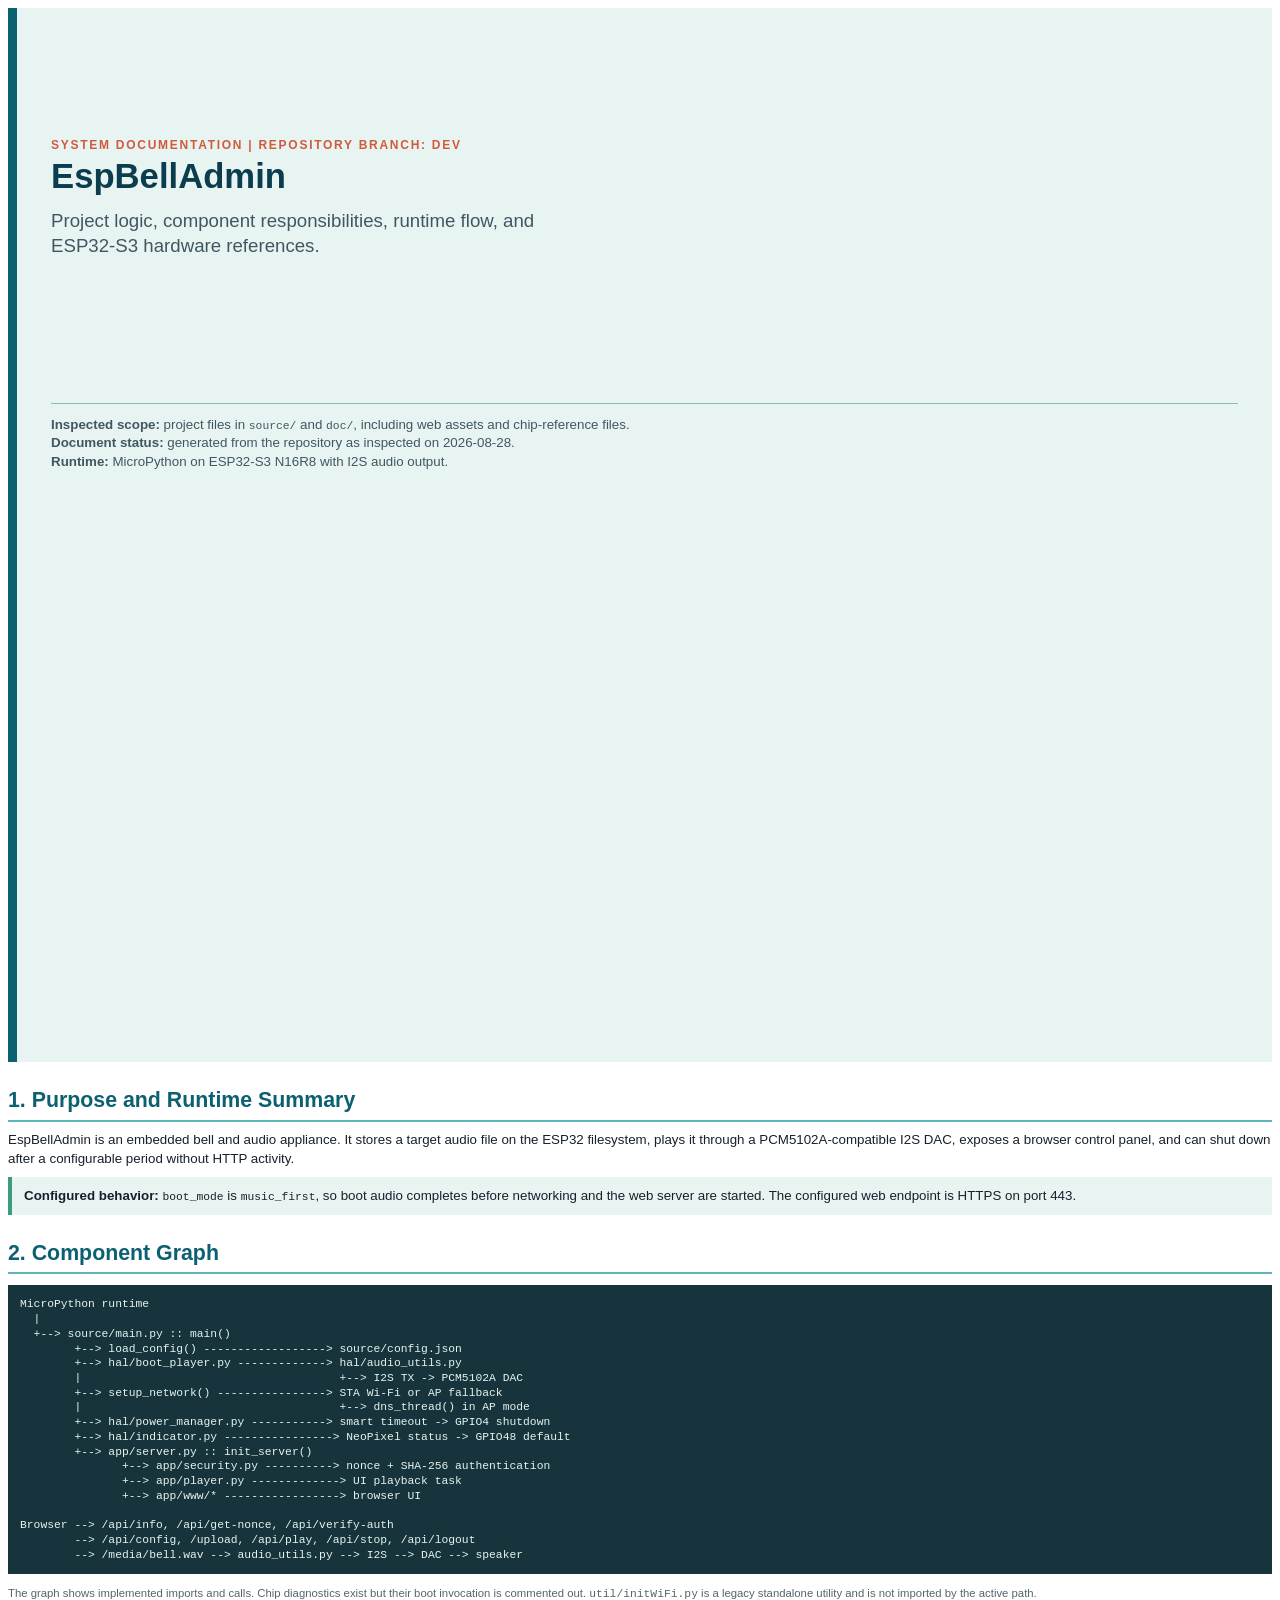
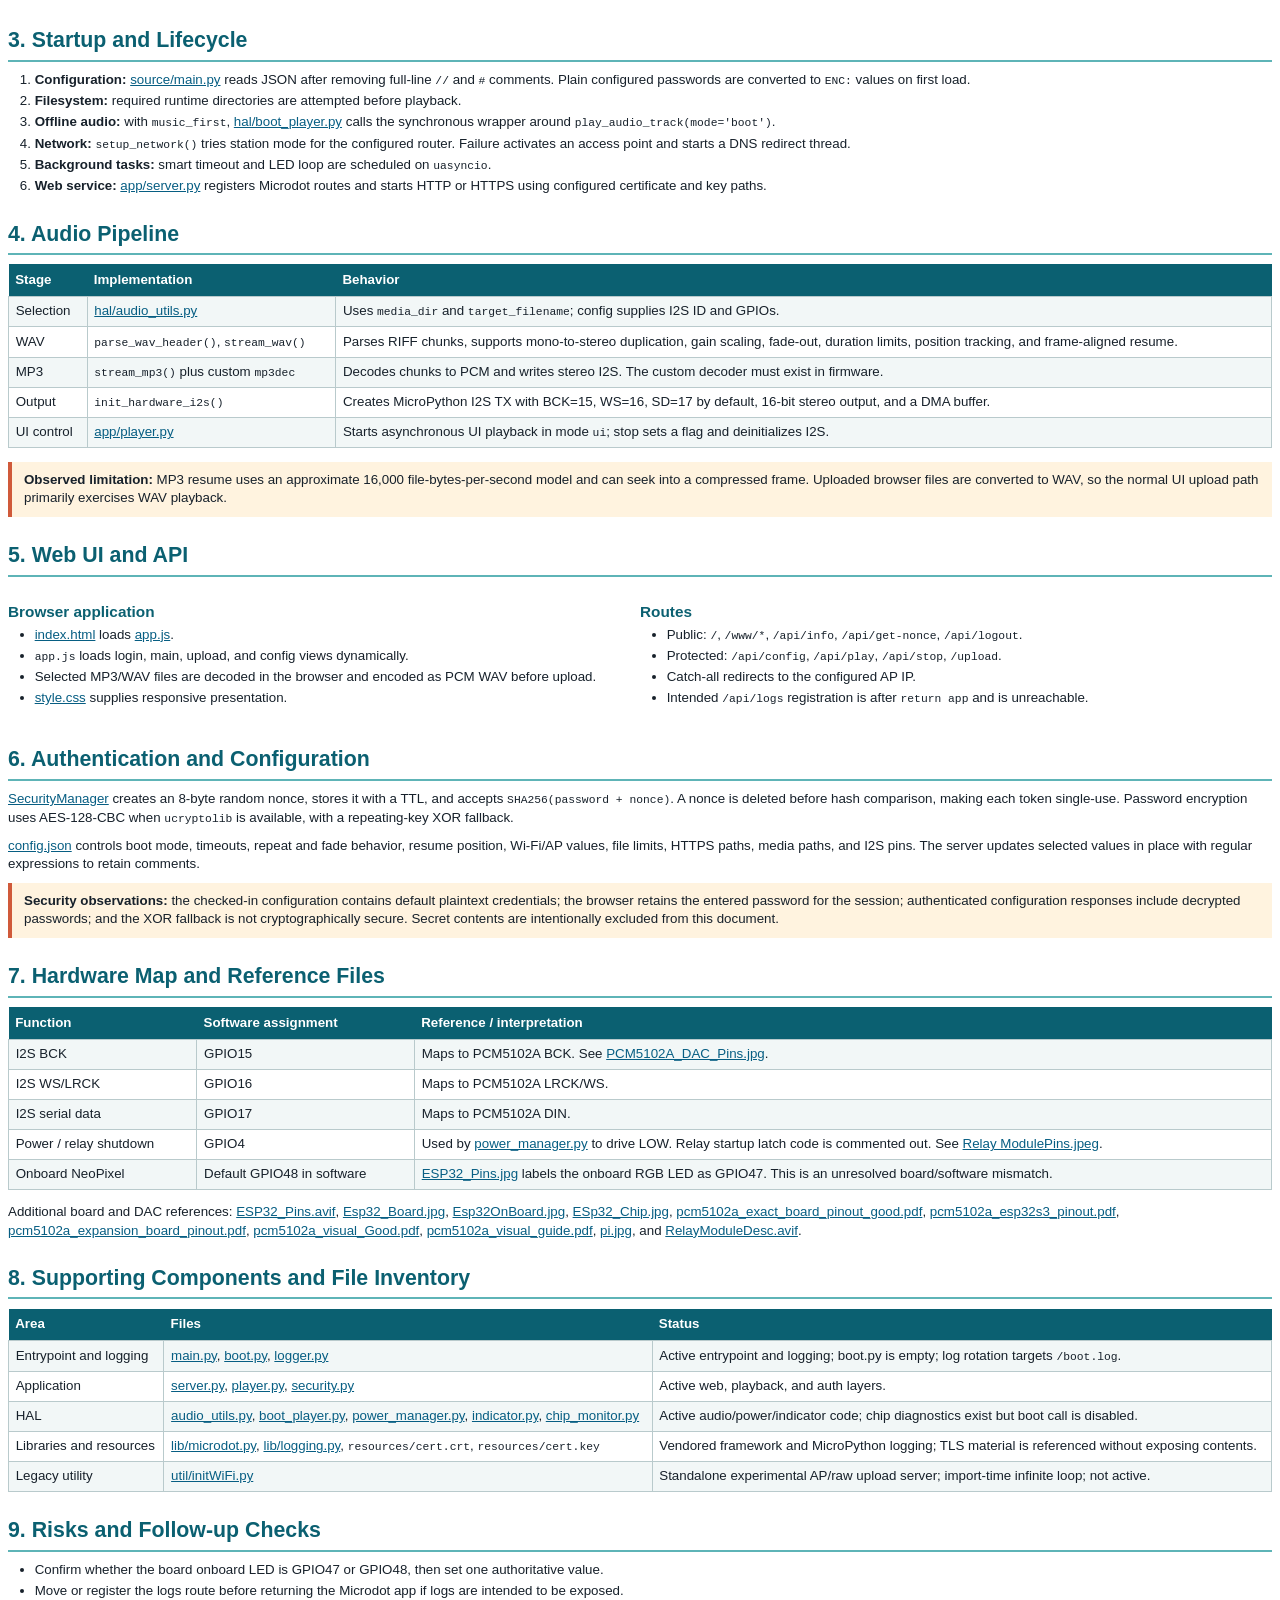
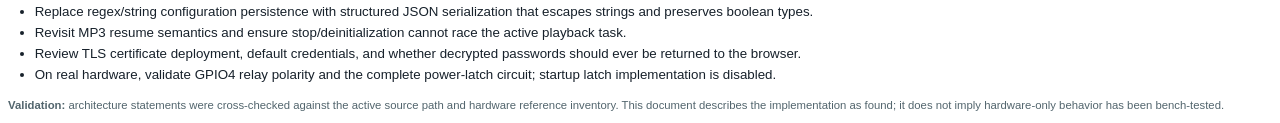
<file: doc/ProjDesc.html>
<!DOCTYPE html>
<html lang="en">
<head>
<meta charset="utf-8">
<title>EspBellAdmin Project Description</title>
<style>
@page { size: A4; margin: 16mm 15mm 17mm; }
body { font-family: Liberation Sans, sans-serif; color: #17212b; font-size: 10pt; line-height: 1.38; }
h1 { font-size: 26pt; color: #0b3d4f; margin: 0 0 5pt; }
h2 { font-size: 16pt; color: #0b6071; border-bottom: 2px solid #5eb4b7; padding-bottom: 3pt; margin: 18pt 0 7pt; }
h3 { font-size: 11.5pt; color: #0b6071; margin: 11pt 0 3pt; }
p { margin: 4pt 0 7pt; } ul, ol { margin-top: 3pt; padding-left: 20pt; } li { margin: 2pt 0; }
a { color: #075e83; text-decoration: underline; }
.cover { min-height: 245mm; padding: 34mm 9mm 0; background: #e8f4f2; border-left: 9px solid #0b6071; }
.kicker { color: #d05a3a; text-transform: uppercase; letter-spacing: 1.3pt; font-weight: bold; font-size: 9pt; }
.subtitle { font-size: 14pt; color: #405762; max-width: 135mm; }
.meta { margin-top: 38mm; border-top: 1px solid #91b9b8; padding-top: 9pt; color: #405762; }
.note { background: #fff3df; border-left: 4px solid #d05a3a; padding: 7pt 9pt; margin: 7pt 0; }
.good { background: #e8f4f2; border-left: 4px solid #3d9b82; padding: 7pt 9pt; margin: 7pt 0; }
table { width: 100%; border-collapse: collapse; margin: 6pt 0 10pt; page-break-inside: avoid; } th { background: #0b6071; color: white; text-align: left; padding: 5pt; } td { border: 1px solid #b9cacc; padding: 4pt 5pt; vertical-align: top; } tr:nth-child(even) td { background: #f2f7f7; }
code, pre { font-family: Liberation Mono, monospace; font-size: 8.5pt; } pre { background: #17333b; color: #e6f4ef; padding: 9pt; line-height: 1.3; page-break-inside: avoid; }
.cols { display: table; width: 100%; table-layout: fixed; } .col { display: table-cell; width: 50%; padding-right: 9pt; vertical-align: top; }
.small { font-size: 8.5pt; color: #52656d; }
</style>
</head>
<body>
<section class="cover">
<div class="kicker">System documentation | repository branch: dev</div>
<h1>EspBellAdmin</h1>
<p class="subtitle">Project logic, component responsibilities, runtime flow, and ESP32-S3 hardware references.</p>
<p class="meta"><strong>Inspected scope:</strong> project files in <code>source/</code> and <code>doc/</code>, including web assets and chip-reference files.<br><strong>Document status:</strong> generated from the repository as inspected on 2026-08-28.<br><strong>Runtime:</strong> MicroPython on ESP32-S3 N16R8 with I2S audio output.</p>
</section>

<h2>1. Purpose and Runtime Summary</h2>
<p>EspBellAdmin is an embedded bell and audio appliance. It stores a target audio file on the ESP32 filesystem, plays it through a PCM5102A-compatible I2S DAC, exposes a browser control panel, and can shut down after a configurable period without HTTP activity.</p>
<div class="good"><strong>Configured behavior:</strong> <code>boot_mode</code> is <code>music_first</code>, so boot audio completes before networking and the web server are started. The configured web endpoint is HTTPS on port 443.</div>

<h2>2. Component Graph</h2>
<pre>MicroPython runtime
  |
  +--> source/main.py :: main()
        +--> load_config() ------------------> source/config.json
        +--> hal/boot_player.py -------------> hal/audio_utils.py
        |                                      +--> I2S TX -> PCM5102A DAC
        +--> setup_network() ----------------> STA Wi-Fi or AP fallback
        |                                      +--> dns_thread() in AP mode
        +--> hal/power_manager.py -----------> smart timeout -> GPIO4 shutdown
        +--> hal/indicator.py ----------------> NeoPixel status -> GPIO48 default
        +--> app/server.py :: init_server()
               +--> app/security.py ----------> nonce + SHA-256 authentication
               +--> app/player.py -------------> UI playback task
               +--> app/www/* -----------------> browser UI

Browser --> /api/info, /api/get-nonce, /api/verify-auth
        --> /api/config, /upload, /api/play, /api/stop, /api/logout
        --> /media/bell.wav --> audio_utils.py --> I2S --> DAC --> speaker</pre>
<p class="small">The graph shows implemented imports and calls. Chip diagnostics exist but their boot invocation is commented out. <code>util/initWiFi.py</code> is a legacy standalone utility and is not imported by the active path.</p>

<h2>3. Startup and Lifecycle</h2>
<ol><li><strong>Configuration:</strong> <a href="../source/main.py">source/main.py</a> reads JSON after removing full-line <code>//</code> and <code>#</code> comments. Plain configured passwords are converted to <code>ENC:</code> values on first load.</li><li><strong>Filesystem:</strong> required runtime directories are attempted before playback.</li><li><strong>Offline audio:</strong> with <code>music_first</code>, <a href="../source/hal/boot_player.py">hal/boot_player.py</a> calls the synchronous wrapper around <code>play_audio_track(mode='boot')</code>.</li><li><strong>Network:</strong> <code>setup_network()</code> tries station mode for the configured router. Failure activates an access point and starts a DNS redirect thread.</li><li><strong>Background tasks:</strong> smart timeout and LED loop are scheduled on <code>uasyncio</code>.</li><li><strong>Web service:</strong> <a href="../source/app/server.py">app/server.py</a> registers Microdot routes and starts HTTP or HTTPS using configured certificate and key paths.</li></ol>

<h2>4. Audio Pipeline</h2>
<table><tr><th>Stage</th><th>Implementation</th><th>Behavior</th></tr><tr><td>Selection</td><td><a href="../source/hal/audio_utils.py">hal/audio_utils.py</a></td><td>Uses <code>media_dir</code> and <code>target_filename</code>; config supplies I2S ID and GPIOs.</td></tr><tr><td>WAV</td><td><code>parse_wav_header()</code>, <code>stream_wav()</code></td><td>Parses RIFF chunks, supports mono-to-stereo duplication, gain scaling, fade-out, duration limits, position tracking, and frame-aligned resume.</td></tr><tr><td>MP3</td><td><code>stream_mp3()</code> plus custom <code>mp3dec</code></td><td>Decodes chunks to PCM and writes stereo I2S. The custom decoder must exist in firmware.</td></tr><tr><td>Output</td><td><code>init_hardware_i2s()</code></td><td>Creates MicroPython I2S TX with BCK=15, WS=16, SD=17 by default, 16-bit stereo output, and a DMA buffer.</td></tr><tr><td>UI control</td><td><a href="../source/app/player.py">app/player.py</a></td><td>Starts asynchronous UI playback in mode <code>ui</code>; stop sets a flag and deinitializes I2S.</td></tr></table>
<div class="note"><strong>Observed limitation:</strong> MP3 resume uses an approximate 16,000 file-bytes-per-second model and can seek into a compressed frame. Uploaded browser files are converted to WAV, so the normal UI upload path primarily exercises WAV playback.</div>

<h2>5. Web UI and API</h2>
<div class="cols"><div class="col"><h3>Browser application</h3><ul><li><a href="../source/app/www/index.html">index.html</a> loads <a href="../source/app/www/js/app.js">app.js</a>.</li><li><code>app.js</code> loads login, main, upload, and config views dynamically.</li><li>Selected MP3/WAV files are decoded in the browser and encoded as PCM WAV before upload.</li><li><a href="../source/app/www/css/style.css">style.css</a> supplies responsive presentation.</li></ul></div><div class="col"><h3>Routes</h3><ul><li>Public: <code>/</code>, <code>/www/*</code>, <code>/api/info</code>, <code>/api/get-nonce</code>, <code>/api/logout</code>.</li><li>Protected: <code>/api/config</code>, <code>/api/play</code>, <code>/api/stop</code>, <code>/upload</code>.</li><li>Catch-all redirects to the configured AP IP.</li><li>Intended <code>/api/logs</code> registration is after <code>return app</code> and is unreachable.</li></ul></div></div>

<h2>6. Authentication and Configuration</h2>
<p><a href="../source/app/security.py">SecurityManager</a> creates an 8-byte random nonce, stores it with a TTL, and accepts <code>SHA256(password + nonce)</code>. A nonce is deleted before hash comparison, making each token single-use. Password encryption uses AES-128-CBC when <code>ucryptolib</code> is available, with a repeating-key XOR fallback.</p>
<p><a href="../source/config.json">config.json</a> controls boot mode, timeouts, repeat and fade behavior, resume position, Wi-Fi/AP values, file limits, HTTPS paths, media paths, and I2S pins. The server updates selected values in place with regular expressions to retain comments.</p>
<div class="note"><strong>Security observations:</strong> the checked-in configuration contains default plaintext credentials; the browser retains the entered password for the session; authenticated configuration responses include decrypted passwords; and the XOR fallback is not cryptographically secure. Secret contents are intentionally excluded from this document.</div>

<h2>7. Hardware Map and Reference Files</h2>
<table><tr><th>Function</th><th>Software assignment</th><th>Reference / interpretation</th></tr><tr><td>I2S BCK</td><td>GPIO15</td><td>Maps to PCM5102A BCK. See <a href="ChipPin/PCM5102A_DAC_Pins.jpg">PCM5102A_DAC_Pins.jpg</a>.</td></tr><tr><td>I2S WS/LRCK</td><td>GPIO16</td><td>Maps to PCM5102A LRCK/WS.</td></tr><tr><td>I2S serial data</td><td>GPIO17</td><td>Maps to PCM5102A DIN.</td></tr><tr><td>Power / relay shutdown</td><td>GPIO4</td><td>Used by <a href="../source/hal/power_manager.py">power_manager.py</a> to drive LOW. Relay startup latch code is commented out. See <a href="ChipPin/Relay%20ModulePins.jpeg">Relay ModulePins.jpeg</a>.</td></tr><tr><td>Onboard NeoPixel</td><td>Default GPIO48 in software</td><td><a href="ChipPin/ESP32_Pins.jpg">ESP32_Pins.jpg</a> labels the onboard RGB LED as GPIO47. This is an unresolved board/software mismatch.</td></tr></table>
<p>Additional board and DAC references: <a href="ChipPin/ESP32_Pins.avif">ESP32_Pins.avif</a>, <a href="ChipPin/Esp32_Board.jpg">Esp32_Board.jpg</a>, <a href="ChipPin/Esp32OnBoard.jpg">Esp32OnBoard.jpg</a>, <a href="ChipPin/ESp32_Chip.jpg">ESp32_Chip.jpg</a>, <a href="ChipPin/pcm5102a_exact_board_pinout_good.pdf">pcm5102a_exact_board_pinout_good.pdf</a>, <a href="ChipPin/pcm5102a_esp32s3_pinout.pdf">pcm5102a_esp32s3_pinout.pdf</a>, <a href="ChipPin/pcm5102a_expansion_board_pinout.pdf">pcm5102a_expansion_board_pinout.pdf</a>, <a href="ChipPin/pcm5102a_visual_Good.pdf">pcm5102a_visual_Good.pdf</a>, <a href="ChipPin/pcm5102a_visual_guide.pdf">pcm5102a_visual_guide.pdf</a>, <a href="ChipPin/pi.jpg">pi.jpg</a>, and <a href="ChipPin/RelayModuleDesc.avif">RelayModuleDesc.avif</a>.</p>

<h2>8. Supporting Components and File Inventory</h2>
<table><tr><th>Area</th><th>Files</th><th>Status</th></tr><tr><td>Entrypoint and logging</td><td><a href="../source/main.py">main.py</a>, <a href="../source/boot.py">boot.py</a>, <a href="../source/logger.py">logger.py</a></td><td>Active entrypoint and logging; boot.py is empty; log rotation targets <code>/boot.log</code>.</td></tr><tr><td>Application</td><td><a href="../source/app/server.py">server.py</a>, <a href="../source/app/player.py">player.py</a>, <a href="../source/app/security.py">security.py</a></td><td>Active web, playback, and auth layers.</td></tr><tr><td>HAL</td><td><a href="../source/hal/audio_utils.py">audio_utils.py</a>, <a href="../source/hal/boot_player.py">boot_player.py</a>, <a href="../source/hal/power_manager.py">power_manager.py</a>, <a href="../source/hal/indicator.py">indicator.py</a>, <a href="../source/hal/chip_monitor.py">chip_monitor.py</a></td><td>Active audio/power/indicator code; chip diagnostics exist but boot call is disabled.</td></tr><tr><td>Libraries and resources</td><td><a href="../source/lib/microdot.py">lib/microdot.py</a>, <a href="../source/lib/logging.py">lib/logging.py</a>, <code>resources/cert.crt</code>, <code>resources/cert.key</code></td><td>Vendored framework and MicroPython logging; TLS material is referenced without exposing contents.</td></tr><tr><td>Legacy utility</td><td><a href="../source/util/initWiFi.py">util/initWiFi.py</a></td><td>Standalone experimental AP/raw upload server; import-time infinite loop; not active.</td></tr></table>

<h2>9. Risks and Follow-up Checks</h2>
<ul><li>Confirm whether the board onboard LED is GPIO47 or GPIO48, then set one authoritative value.</li><li>Move or register the logs route before returning the Microdot app if logs are intended to be exposed.</li><li>Replace regex/string configuration persistence with structured JSON serialization that escapes strings and preserves boolean types.</li><li>Revisit MP3 resume semantics and ensure stop/deinitialization cannot race the active playback task.</li><li>Review TLS certificate deployment, default credentials, and whether decrypted passwords should ever be returned to the browser.</li><li>On real hardware, validate GPIO4 relay polarity and the complete power-latch circuit; startup latch implementation is disabled.</li></ul>
<p class="small"><strong>Validation:</strong> architecture statements were cross-checked against the active source path and hardware reference inventory. This document describes the implementation as found; it does not imply hardware-only behavior has been bench-tested.</p>
</body>
</html>
</file>
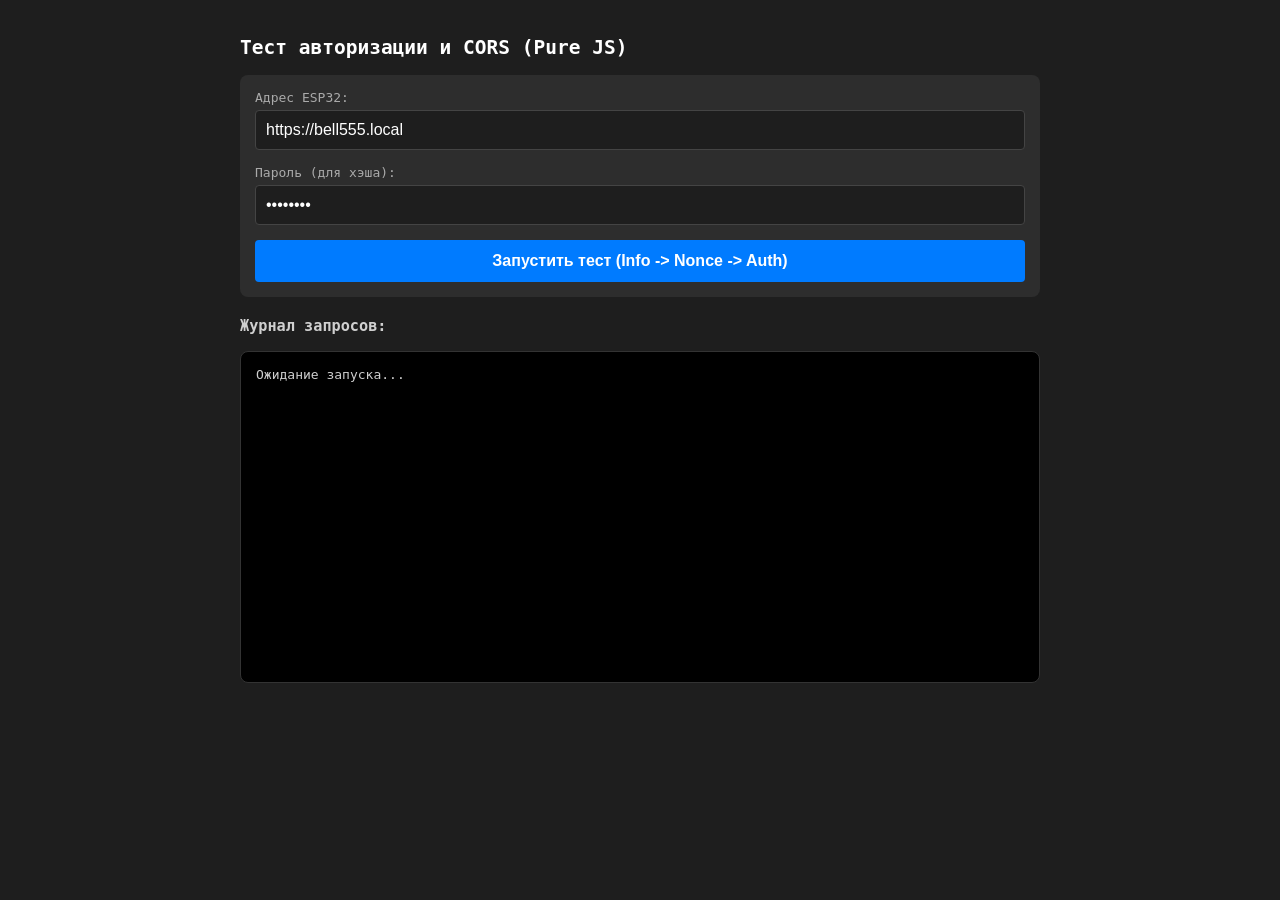
<file: Proj/test/test-auth.html>
<!DOCTYPE html>
<html lang="ru">
<head>
    <meta charset="UTF-8">
    <meta name="viewport" content="width=device-width, initial-scale=1.0">
    <title>CORS & Auth Test</title>
    <style>
        body { font-family: monospace; padding: 20px; max-width: 800px; margin: 0 auto; background: #1e1e1e; color: #cfcfcf; }
        h2 { color: #fff; }
        .control-group { background: #2d2d2d; padding: 15px; border-radius: 8px; margin-bottom: 20px; }
        label { display: block; margin-bottom: 5px; color: #aaa; }
        input { padding: 10px; font-size: 16px; width: 100%; margin-bottom: 15px; box-sizing: border-box; background: #1e1e1e; border: 1px solid #444; color: #fff; border-radius: 4px; }
        button { padding: 12px 24px; font-size: 16px; cursor: pointer; background: #007bff; color: white; border: none; border-radius: 4px; font-weight: bold; width: 100%; }
        button:hover { background: #0056b3; }
        pre { background: #000; padding: 15px; border: 1px solid #333; overflow-x: auto; white-space: pre-wrap; border-radius: 8px; min-height: 300px; }
        .log-success { color: #4caf50; font-weight: bold; }
        .log-error { color: #f44336; font-weight: bold; }
        .log-info { color: #2196f3; }
        .log-warning { color: #ff9800; }
    </style>
</head>
<body>
    <h2>Тест авторизации и CORS (Pure JS)</h2>
    
    <div class="control-group">
        <label>Адрес ESP32:</label>
        <input type="text" id="host" value="https://bell555.local">
        
        <label>Пароль (для хэша):</label>
        <input type="password" id="password" value="anton123">
        
        <button id="testBtn">Запустить тест (Info -> Nonce -> Auth)</button>
    </div>
    
    <h3>Журнал запросов:</h3>
    <pre id="log">Ожидание запуска...</pre>

    <script>
        const logEl = document.getElementById('log');

        function log(msg, type = 'info') {
            const time = new Date().toLocaleTimeString();
            let className = 'log-info';
            if (type === 'error') className = 'log-error';
            if (type === 'success') className = 'log-success';
            if (type === 'warning') className = 'log-warning';
            
            logEl.innerHTML += `<span class="${className}">[${time}] ${msg}</span>\n`;
            logEl.scrollTop = logEl.scrollHeight;
        }

        // Простая реализация SHA-256 с использованием встроенного Web Crypto API
        async function sha256(message) {
            const msgBuffer = new TextEncoder().encode(message);                    
            const hashBuffer = await crypto.subtle.digest('SHA-256', msgBuffer);
            const hashArray = Array.from(new Uint8Array(hashBuffer));
            return hashArray.map(b => b.toString(16).padStart(2, '0')).join('');
        }

        document.getElementById('testBtn').addEventListener('click', async () => {
            const host = document.getElementById('host').value.replace(/\/$/, '');
            const password = document.getElementById('password').value;
            
            logEl.innerHTML = ''; // Очистить лог
            log(`Начинаем тестирование связи с ${host}...`, 'info');

            // --- ШАГ 1: GET /api/info ---
            log(`\n--- 1. GET /api/info ---`);
            try {
                const resInfo = await fetch(`${host}/api/info`);
                const textInfo = await resInfo.text();
                if (resInfo.ok) log(`УСПЕХ (Status: ${resInfo.status})\nОтвет: ${textInfo}`, 'success');
                else log(`ОШИБКА HTTP (Status: ${resInfo.status})\nОтвет: ${textInfo}`, 'error');
            } catch (e) {
                log(`ОШИБКА СЕТИ (CORS или отказ): ${e.message}`, 'error');
            }

            // --- ШАГ 2: GET /api/get-nonce ---
            log(`\n--- 2. GET /api/get-nonce ---`);
            let nonce = null;
            try {
                const resNonce = await fetch(`${host}/api/get-nonce`);
                const textNonce = await resNonce.text();
                if (resNonce.ok) {
                    log(`УСПЕХ (Status: ${resNonce.status})\nОтвет: ${textNonce}`, 'success');
                    try {
                        const data = JSON.parse(textNonce);
                        nonce = data.nonce;
                    } catch(err) {
                        log(`Не удалось распарсить JSON nonce!`, 'error');
                    }
                } else {
                    log(`ОШИБКА HTTP (Status: ${resNonce.status})\nОтвет: ${textNonce}`, 'error');
                }
            } catch (e) {
                log(`ОШИБКА СЕТИ (CORS или отказ): ${e.message}`, 'error');
            }

            // --- ШАГ 3: POST /api/verify-auth ---
            if (nonce) {
                log(`\n--- 3. POST /api/verify-auth ---`);
                try {
                    const hash = await sha256(nonce + password);
                    log(`Сгенерирован хэш: ${hash}`, 'warning');
                    log(`Отправляем POST-запрос с заголовками X-Auth-Hash и X-Auth-Nonce...`, 'info');
                    
                    const resAuth = await fetch(`${host}/api/verify-auth`, {
                        method: 'POST',
                        headers: {
                            'X-Auth-Hash': hash,
                            'X-Auth-Nonce': nonce
                        }
                    });
                    const textAuth = await resAuth.text();
                    
                    if (resAuth.ok) {
                        log(`УСПЕХ (Status: ${resAuth.status})\nОтвет: ${textAuth}`, 'success');
                    } else {
                        log(`ОШИБКА HTTP (Status: ${resAuth.status})\nОтвет: ${textAuth}`, 'error');
                    }
                } catch (e) {
                    log(`ОШИБКА СЕТИ (CORS или отказ): ${e.message}`, 'error');
                    log(`Браузер заблокировал POST запрос! Возможные причины:`, 'warning');
                    log(`1. Microdot на ESP32 не имеет метода 'OPTIONS' для /api/verify-auth`, 'warning');
                    log(`2. Сертификат HTTPS отклонен браузером`, 'warning');
                }
            } else {
                log(`\nПропуск Шага 3, так как nonce не был получен на Шаге 2.`, 'error');
            }
            
            log(`\nТестирование завершено.`, 'info');
        });
    </script>
</body>
</html>
</file>
